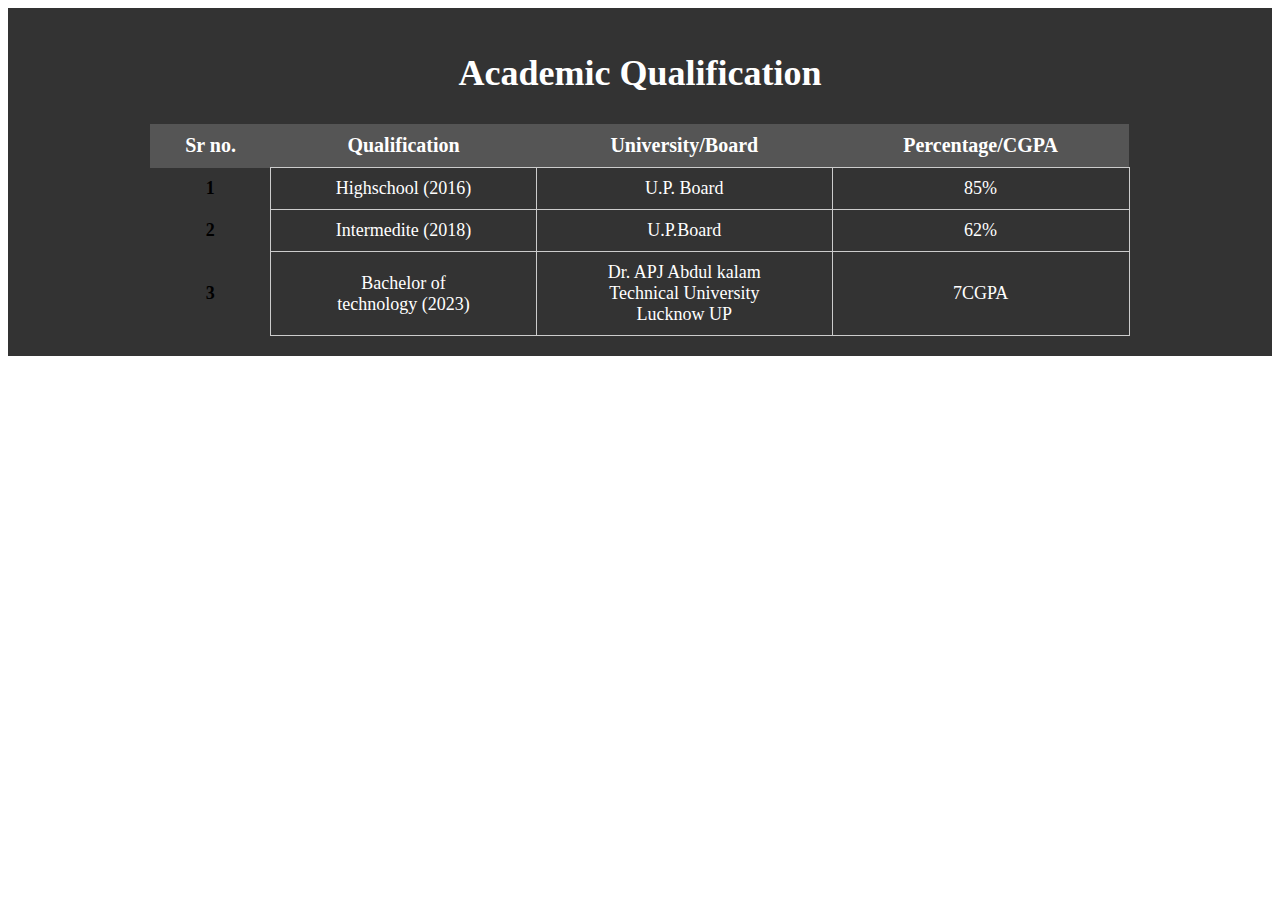
<file: Academicinfo.html>
<!DOCTYPE html>
<html lang="en">
<head>
    <meta charset="UTF-8">
    <meta name="viewport" content="width=device-width, initial-scale=1.0">
    <title>Document</title>

    <link rel="stylesheet" href="login.css">
</head>
<body>
     <div  class="main_box">
    <h1>Academic Qualification </h1>

    <table class="table">
        <thead>
          <tr>
            <th scope="col">Sr no.</th>
            <th scope="col">Qualification</th>
            <th scope="col">University/Board</th>
            <th scope="col">Percentage/CGPA</th>
          </tr>
        </thead>
        <tbody>
          <tr>
            <th scope="row">1</th>
            <td>Highschool (2016)</td>
            <td>U.P. Board</td>
            <td>85%</td>
          </tr>
          <tr>
            <th scope="row">2</th>
            <td>Intermedite (2018)</td>
            <td>U.P.Board</td>
            <td>62%</td>
          </tr>
          <tr>
            <th scope="row">3</th>
            <td >Bachelor of <br> technology (2023)</td>
            <td>Dr. APJ Abdul kalam <br>Technical University <br>Lucknow UP </td>
            <td>7CGPA</td>
          </tr>
        </tbody>
      </table></div>
</body>
</html>
</file>
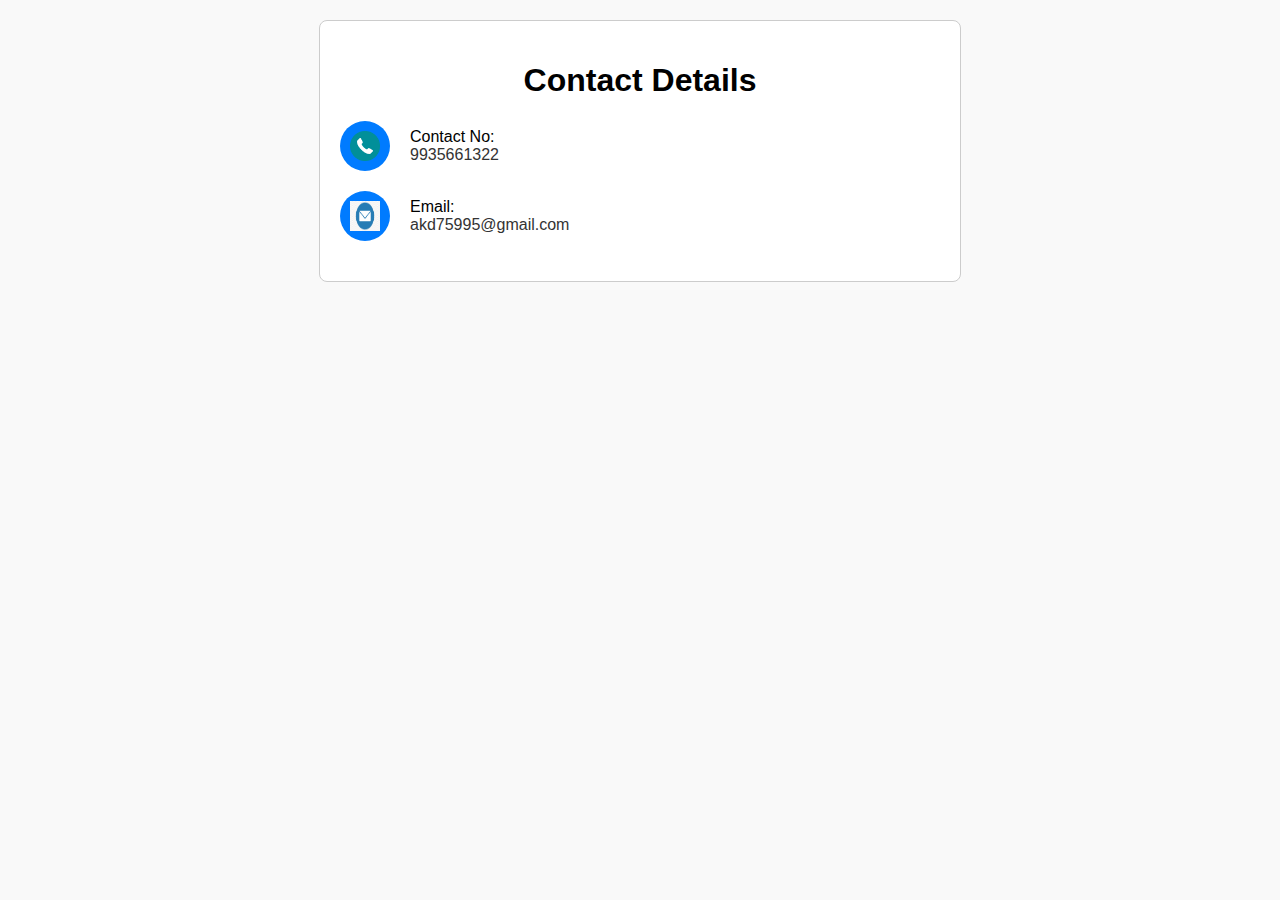
<file: contactdetails.html>
<!DOCTYPE html>
<html lang="en">
<head>
  <meta charset="UTF-8">
  <meta name="viewport" content="width=device-width, initial-scale=1.0">
  <title>Contact Details</title>
  <link rel="stylesheet" href="styles1.css">
</head>
<body>
  <div class="contact-container">
    <h1>Contact Details</h1>

    <div class="contact-info">
      <div class="contact-icon">
        <img src="phone icon.png" alt="Phone Icon">
      </div>
      <div class="contact-text">
        <p>Contact No:</p>
        <a href="tel:9935661322">9935661322</a>
      </div>
    </div>

    <div class="contact-info">
      <div class="contact-icon">
        <img src="email icon.png" alt="Email Icon">
      </div>
      <div class="contact-text">
        <p>Email:</p>
        <a href="Mailto:akd75995@gmail.com">akd75995@gmail.com</a>
      </div>
    </div>
  </div>
</body>
</html>
</file>
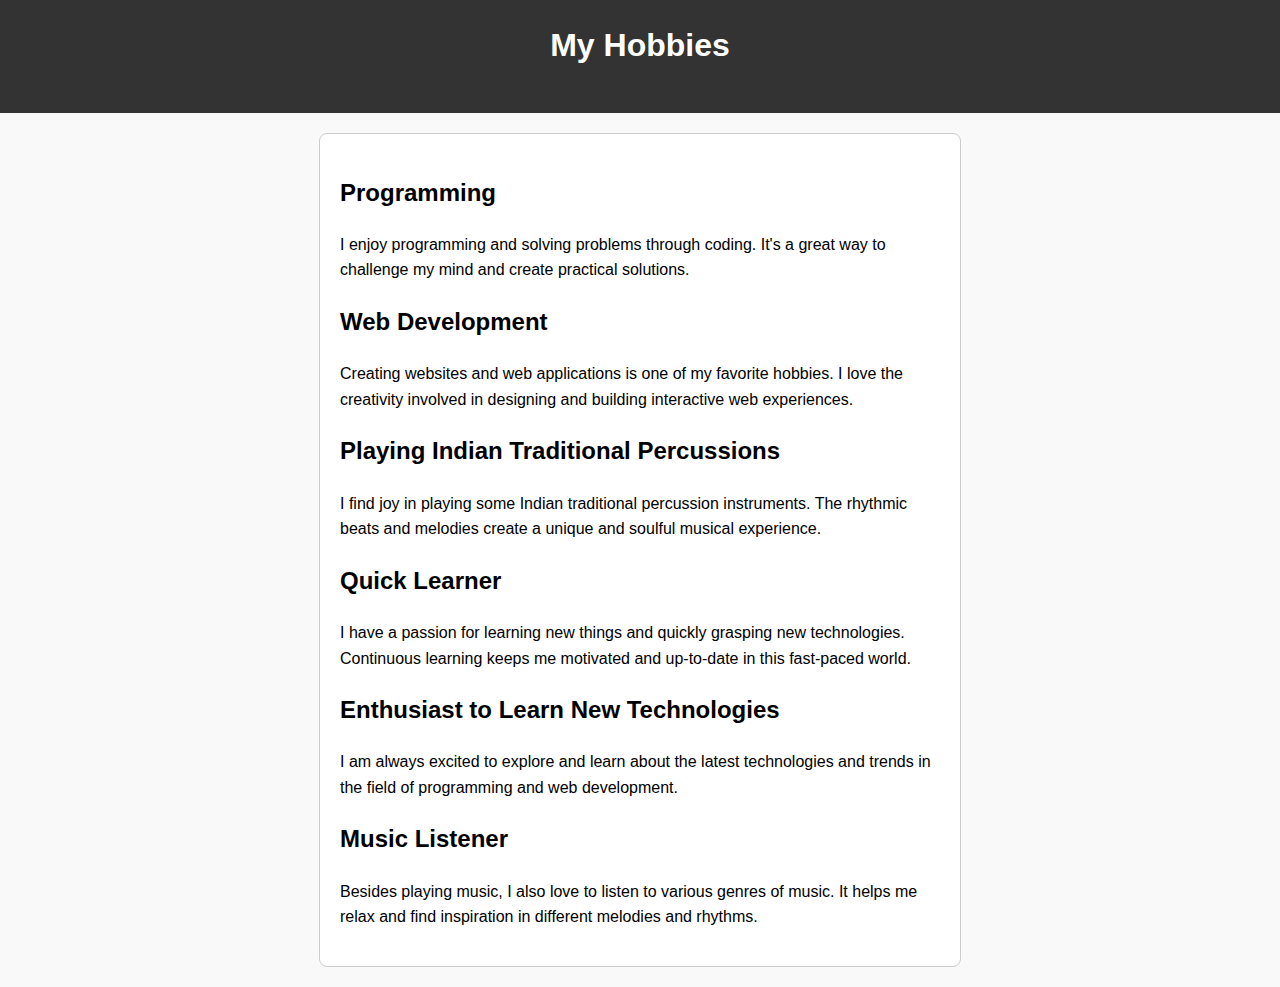
<file: Hobbies.html>
<!DOCTYPE html>
<html lang="en">
<head>
  <meta charset="UTF-8">
  <meta name="viewport" content="width=device-width, initial-scale=1.0">
  <title>My Hobbies</title>
  <style>
    body {
      font-family: Arial, sans-serif;
      line-height: 1.6;
      margin: 0;
      padding: 0;
      background-color: #f9f9f9;
    }
    header {
      background-color: #333;
      color: #fff;
      text-align: center;
      padding: 20px;
    }
    .container {
      max-width: 600px;
      margin: 20px auto;
      padding: 20px;
      border: 1px solid #ccc;
      border-radius: 8px;
      background-color: #fff;
    }
    h1 {
      margin-top: 0;
    }
    ul {
      list-style-type: disc;
      padding-left: 20px;
    }
    .hobby {
      margin-bottom: 10px;
    }
  </style>
</head>
<body>
  <header>
    <h1>My Hobbies</h1>
  </header>

  <div class="container">
    <div class="hobby">
      <h2>Programming</h2>
      <p>I enjoy programming and solving problems through coding. It's a great way to challenge my mind and create practical solutions.</p>
    </div>

    <div class="hobby">
      <h2>Web Development</h2>
      <p>Creating websites and web applications is one of my favorite hobbies. I love the creativity involved in designing and building interactive web experiences.</p>
    </div>

    <div class="hobby">
      <h2>Playing Indian Traditional Percussions</h2>
      <p>I find joy in playing some Indian traditional percussion instruments. The rhythmic beats and melodies create a unique and soulful musical experience.</p>
    </div>

    <div class="hobby">
      <h2>Quick Learner</h2>
      <p>I have a passion for learning new things and quickly grasping new technologies. Continuous learning keeps me motivated and up-to-date in this fast-paced world.</p>
    </div>

    <div class="hobby">
      <h2>Enthusiast to Learn New Technologies</h2>
      <p>I am always excited to explore and learn about the latest technologies and trends in the field of programming and web development.</p>
    </div>

    <div class="hobby">
      <h2>Music Listener</h2>
      <p>Besides playing music, I also love to listen to various genres of music. It helps me relax and find inspiration in different melodies and rhythms.</p>
    </div>
  </div>
</body>
</html>
</file>
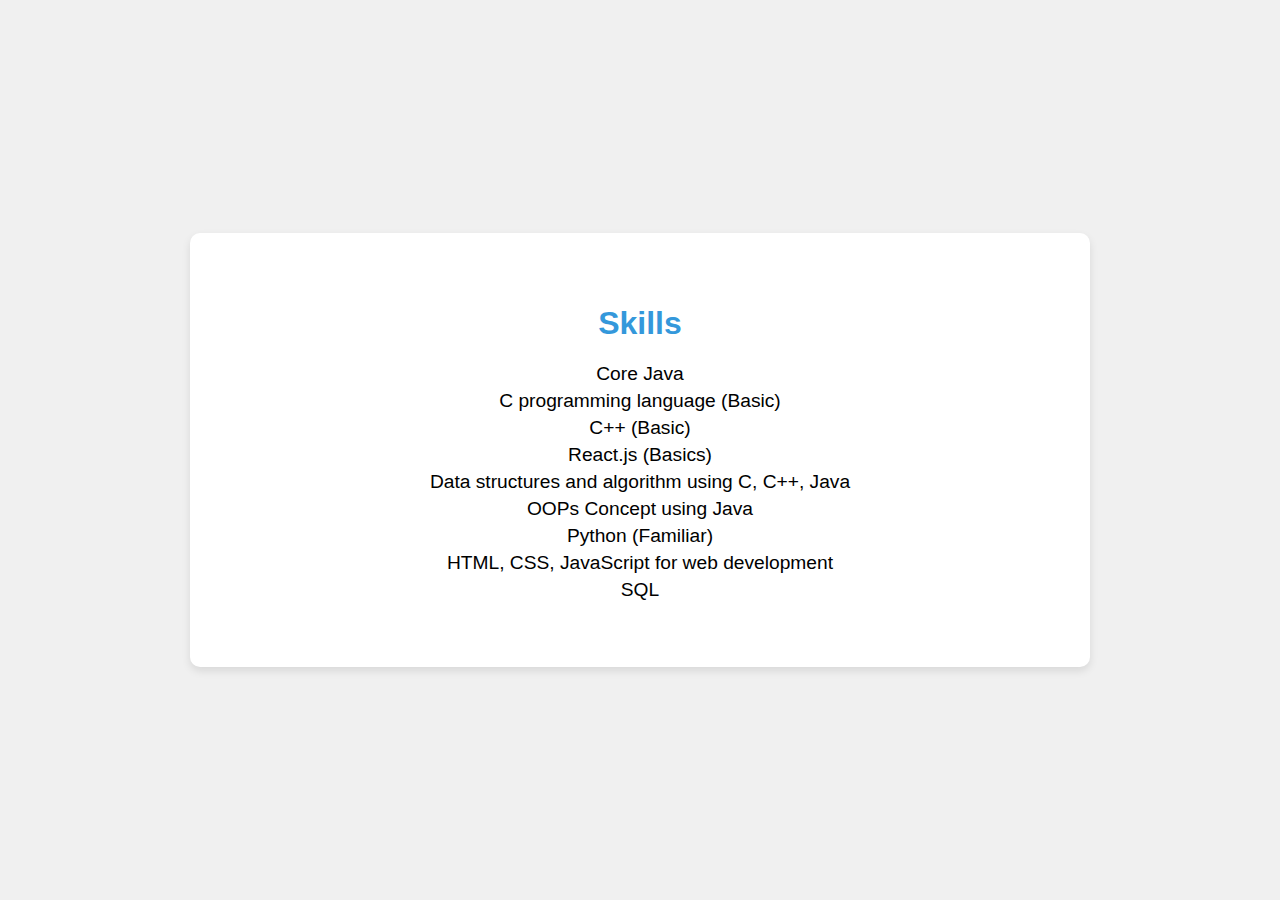
<file: my skills.html>
<!DOCTYPE html>
<html lang="en">
<head>
    <meta charset="UTF-8">
    <meta name="viewport" content="width=device-width, initial-scale=1.0">
    <title>Ashutosh Dubey - Skills</title>
    <style>
        body {
            font-family: Arial, sans-serif;
            margin: 0;
            padding: 0;
            display: flex;
            justify-content: center;
            align-items: center;
            height: 100vh;
            background-color: #f0f0f0;
        }
        .container {
            width: 800px;
            background-color: #fff;
            box-shadow: 0 4px 8px rgba(0, 0, 0, 0.1);
            border-radius: 10px;
            padding: 50px;
            text-align: center;
            transition: transform 0.3s ease-in-out;
        }
        .container:hover {
            transform: scale(1.05);
        }
        h1 {
            color: #3498db;
        }
        ul {
            list-style-type: none;
            padding: 0;
        }
        li {
            margin: 5px 0;
            font-weight: 500;
            font-size: larger;
        }
        a {
            color: #3498db;
            text-decoration: none;
            transition: color 0.3s ease-in-out;
        }
        a:hover {
            color: #2980b9;
        }
    </style>
</head>
<body>
    <div class="container">
        <h1>Skills</h1>
        <ul>
            <li>Core Java</li>
            <li>C programming language (Basic)</li>
            <li>C++ (Basic)</li>
            <li>React.js (Basics)</li>
            <li>Data structures and algorithm using C, C++, Java</li>
            <li>OOPs Concept using Java</li>
            <li>Python (Familiar)</li>
            <li>HTML, CSS, JavaScript for web development</li>
            <li>SQL</li>
        </ul>
    </div>
</body>
</html>
</file>
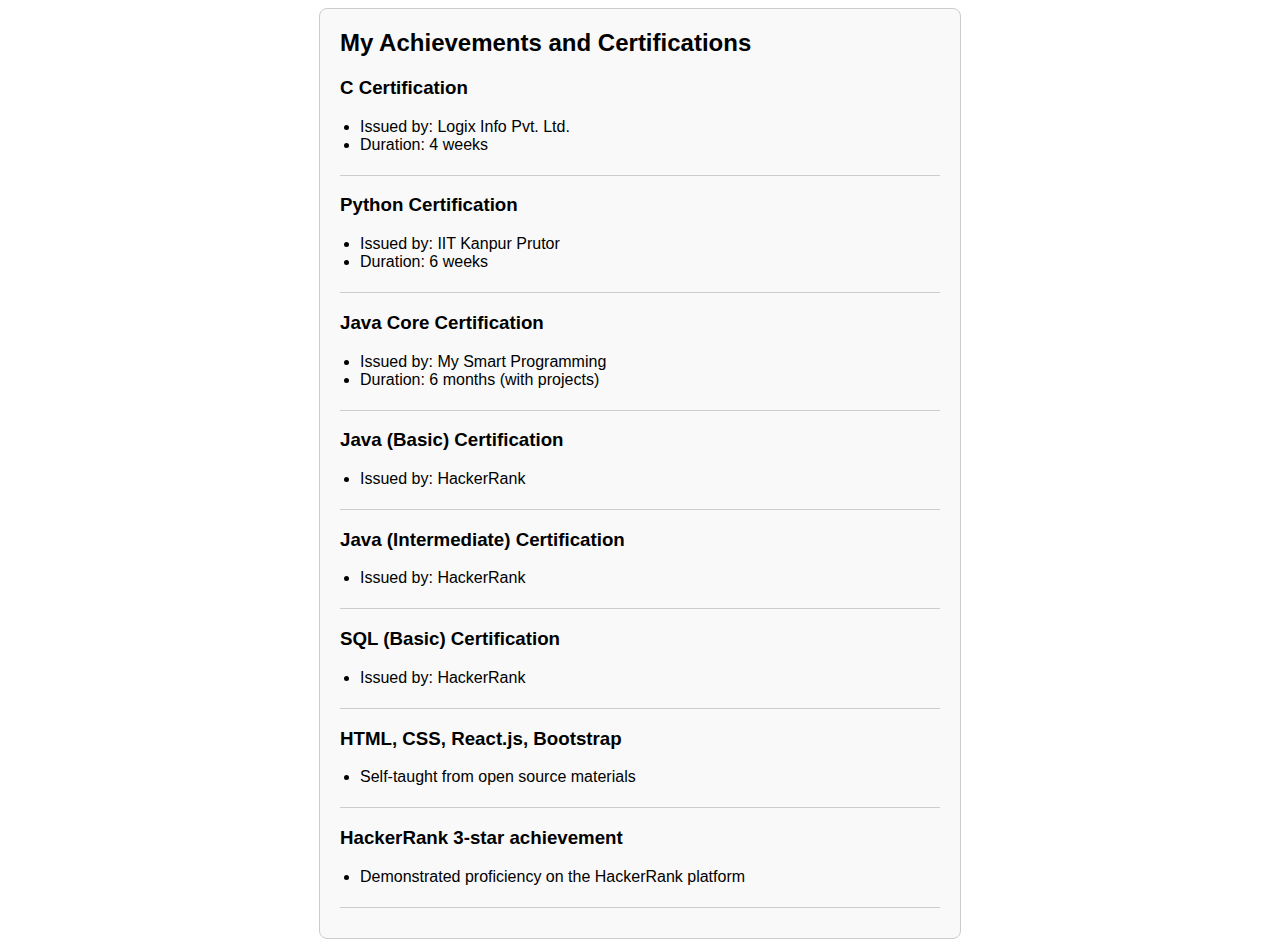
<file: my-achievements.html>
<!DOCTYPE html>
<html lang="en">
<head>
  <meta charset="UTF-8">
  <meta name="viewport" content="width=device-width, initial-scale=1.0">
  <title>My Achievements and Certifications</title>
  <style>
    body {
      font-family: Arial, sans-serif;
    }
    .container {
      max-width: 600px;
      margin: 0 auto;
      padding: 20px;
      border: 1px solid #ccc;
      border-radius: 8px;
      background-color: #f9f9f9;
    }
    .achievement {
      margin-bottom: 10px;
      padding-bottom: 5px;
      border-bottom: 1px solid #ccc;
    }
    h2 {
      margin-top: 0;
    }
    ul {
      padding-left: 20px;
    }
  </style>
</head>
<body>
  <div class="container">
    <h2>My Achievements and Certifications</h2>

    <div class="achievement">
      <h3>C Certification</h3>
      <ul>
        <li>Issued by: Logix Info Pvt. Ltd.</li>
        <li>Duration: 4 weeks</li>
      </ul>
    </div>

    <div class="achievement">
      <h3>Python Certification</h3>
      <ul>
        <li>Issued by: IIT Kanpur Prutor</li>
        <li>Duration: 6 weeks</li>
      </ul>
    </div>

    <div class="achievement">
      <h3>Java Core Certification</h3>
      <ul>
        <li>Issued by: My Smart Programming</li>
        <li>Duration: 6 months (with projects)</li>
      </ul>
    </div>

    <div class="achievement">
      <h3>Java (Basic) Certification</h3>
      <ul>
        <li>Issued by: HackerRank</li>
      </ul>
    </div>

    <div class="achievement">
      <h3>Java (Intermediate) Certification</h3>
      <ul>
        <li>Issued by: HackerRank</li>
      </ul>
    </div>

    <div class="achievement">
      <h3>SQL (Basic) Certification</h3>
      <ul>
        <li>Issued by: HackerRank</li>
      </ul>
    </div>

    <div class="achievement">
      <h3>HTML, CSS, React.js, Bootstrap</h3>
      <ul>
        <li>Self-taught from open source materials</li>
      </ul>
    </div>

    <div class="achievement">
      <h3>HackerRank 3-star achievement</h3>
      <ul>
        <li>Demonstrated proficiency on the HackerRank platform</li>
      </ul>
    </div>
  </div>
</body>
</html>
</file>
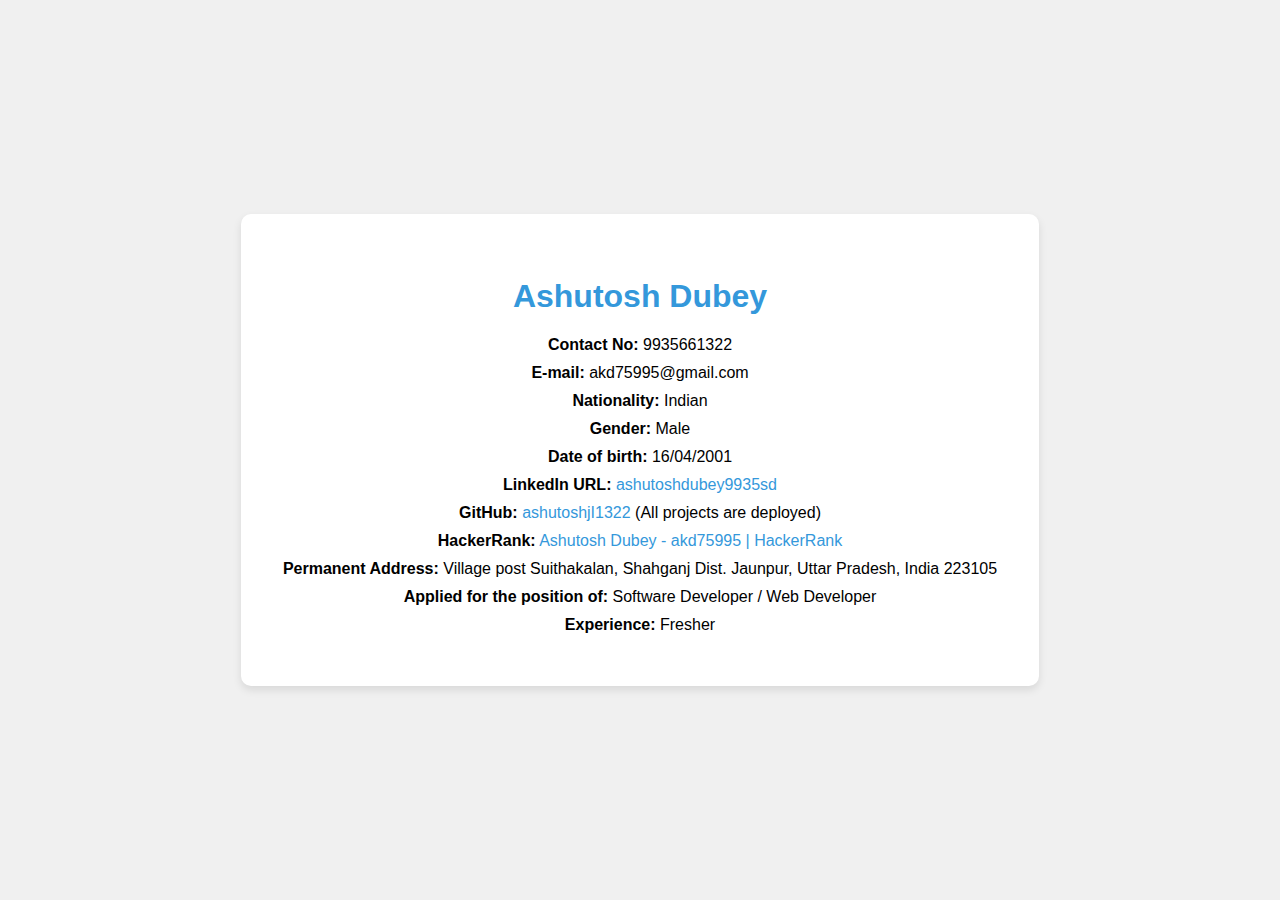
<file: Personal info.html>
<!DOCTYPE html>
<html lang="en">
<head>
    <meta charset="UTF-8">
    <meta name="viewport" content="width=device-width, initial-scale=1.0">
    <title>Personal info</title>
</head>
<body>
  <!DOCTYPE html>
  <html lang="en">
  <head>
      <meta charset="UTF-8">
      <meta name="viewport" content="width=device-width, initial-scale=1.0">
      <title>Ashutosh Dubey - Personal Information</title>
      <style>
          body {
              font-family: Arial, sans-serif;
              margin: 0;
              padding: 0;
              display: flex;
              justify-content: center;
              align-items: center;
              height: 100vh;
              background-color: #f0f0f0;
          }
          .container {
              max-width: 800px;
              background-color: #fff;
              box-shadow: 0 4px 8px rgba(0, 0, 0, 0.1);
              border-radius: 10px;
              padding: 42px;
              text-align: center;
              transition: transform 0.3s ease-in-out;
          }
          .container:hover {
              transform: scale(1.05);
          }
          h1 {
              color: #3498db;
          }
          p {
              margin: 10px 0;
          }
          a {
              color: #3498db;
              text-decoration: none;
              transition: color 0.3s ease-in-out;
          }
          a:hover {
              color: #2980b9;
          }
      </style>
  </head>
  <body>
      <div class="container">
          <h1>Ashutosh Dubey</h1>
          <p><strong>Contact No:</strong> 9935661322</p>
          <p><strong>E-mail:</strong> akd75995@gmail.com</p>
          <p><strong>Nationality:</strong> Indian</p>
          <p><strong>Gender:</strong> Male</p>
          <p><strong>Date of birth:</strong> 16/04/2001</p>
          <p><strong>LinkedIn URL:</strong> <a href="https://www.linkedin.com/in/ashutoshdubey9935sd">ashutoshdubey9935sd</a></p>
          <p><strong>GitHub:</strong> <a href="https://github.com/ashutoshjI1322">ashutoshjI1322</a> (All projects are deployed)</p>
          <p><strong>HackerRank:</strong> <a href="https://www.hackerrank.com/akd75995">Ashutosh Dubey - akd75995 | HackerRank</a></p>
          <p><strong>Permanent Address:</strong> Village post Suithakalan, Shahganj Dist. Jaunpur, Uttar Pradesh, India 223105</p>
          <p><strong>Applied for the position of:</strong> Software Developer / Web Developer</p>
          <p><strong>Experience:</strong> Fresher</p>
      </div>
  </body>
  </html>

</body>
</html>
</file>
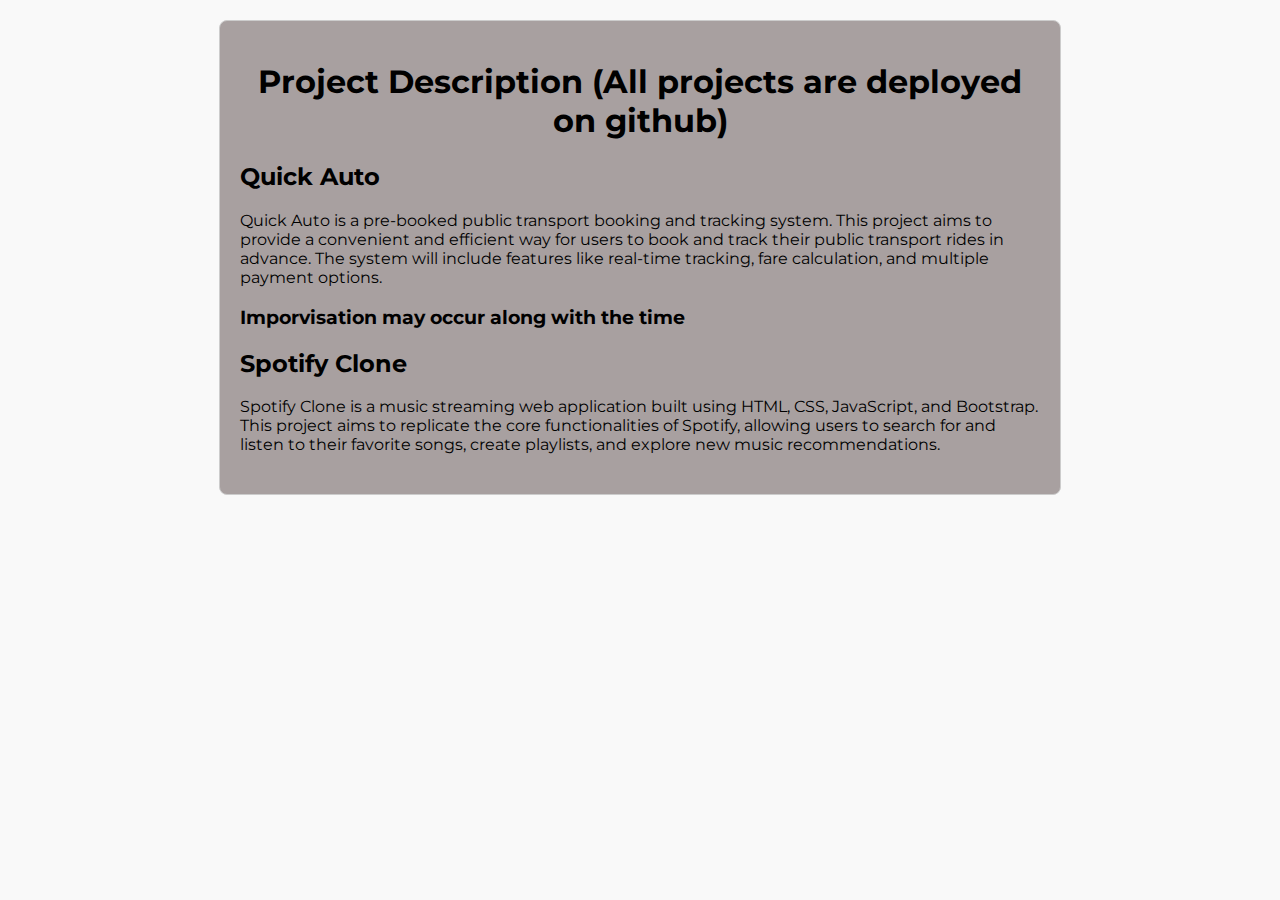
<file: Projects.html>
<!DOCTYPE html>
<html lang="en">
<head>
  <meta charset="UTF-8">
  <meta name="viewport" content="width=device-width, initial-scale=1.0">
  <title>Project Description Page</title>
  <link rel="stylesheet" href="styles.css">
  <link rel="preconnect" href="https://fonts.googleapis.com">
<link rel="preconnect" href="https://fonts.gstatic.com" crossorigin>
<link href="https://fonts.googleapis.com/css2?family=Montserrat:ital,wght@0,400;0,500;0,600;1,300;1,400;1,500&family=Open+Sans:ital@1&family=Poppins:wght@100&family=Roboto+Condensed:wght@300&family=Ysabeau+Office:wght@200&display=swap" rel="stylesheet">
</head>
<body>
  <div class="container">
    <h1>Project Description (All projects are deployed on github)</h1>

    <div class="project">
      <h2>Quick Auto</h2>
      <p>Quick Auto is a pre-booked public transport booking and tracking system. This project aims to provide a convenient and efficient way for users to book and track their public transport rides in advance. The system will include features like real-time tracking, fare calculation, and multiple payment options.

      </p>
      <h3>Imporvisation may occur along with the time </h3>
    </div>


    <div class="project">
      <h2>Spotify Clone</h2>
      <p>Spotify Clone is a music streaming web application built using HTML, CSS, JavaScript, and Bootstrap. This project aims to replicate the core functionalities of Spotify, allowing users to search for and listen to their favorite songs, create playlists, and explore new music recommendations.</p>
    </div>
  </div>
</body>
</html>
</file>
<file: login.css>
/* Custom styles for the main_box div */
.main_box {
    text-align: center;
    margin: 0 auto;
    padding: 20px;
    background-color: #333; /* Change the background color to your preference */
  }

  /* Custom styles for the h1 element */
  h1 {
    font-size: 36px; /* Adjust the font size as needed */
    color: white;
    margin-bottom: 30px;
  }

  /* Custom styles for the table */
  .table {
    width: 80%; /* Adjust the width as needed */
    margin: 0 auto;
    border-collapse: collapse;
  }

  /* Custom styles for the table header */
  .table thead th {
    font-size: 20px; /* Adjust the font size as needed */
    color: white;
    background-color: #555; /* Change the background color to your preference */
    padding: 10px;
  }

  /* Custom styles for the table rows */
  .table tbody tr {
    font-size: 18px; /* Adjust the font size as needed */
  }

  /* Custom styles for the table cells */
  .table td {
    padding: 10px;
    border: 1px solid #ccc; /* Add borders to the cells */
    color: white;
  }
</file>
<file: styles1.css>
body {
    font-family: Arial, sans-serif;
    margin: 0;
    padding: 0;
    background-color: #f9f9f9;
  }

  .contact-container {
    max-width: 600px;
    margin: 20px auto;
    padding: 20px;
    border: 1px solid #ccc;
    border-radius: 8px;
    background-color: #fff;
  }

  h1 {
    text-align: center;
  }

  .contact-info {
    display: flex;
    align-items: center;
    margin-bottom: 20px;
    transition: transform 0.2s ease-in-out;
  }

  .contact-icon {
    width: 50px;
    height: 50px;
    margin-right: 20px;
    border-radius: 50%;
    background-color: #007BFF;
    display: flex;
    justify-content: center;
    align-items: center;
  }

  .contact-icon img {
    width: 30px;
    height: 30px;
  }

  .contact-text p {
    margin: 0;
  }

  .contact-text a {
    text-decoration: none;
    color: #333;
    transition: color 0.2s ease-in-out;
  }

  .contact-info:hover {
    transform: scale(1.05);
  }

  .contact-info:hover .contact-icon {
    background-color: #0056b3;
  }

  .contact-info:hover .contact-text a {
    color: #0056b3;
  }
</file>
<file: styles.css>
body {
    font-family: Arial, sans-serif;
    margin: 0;
    padding: 0;
    background-color: #f9f9f9;
    font-family: 'Montserrat', sans-serif;
  }

  .container {
    max-width: 800px;
    margin: 20px auto;
    padding: 20px;
    border: 1px solid #ccc;
    border-radius: 8px;
    background-color: #a8a0a0;
  }
  .container:hover{
    box-shadow: 0 0 10px rgba(231, 163, 163, 0.5);

  }

  h1 {
    text-align: center;
  }

  .project {
    margin-bottom: 20px;
  }

  h2 {
    margin-top: 0;
  }

  p {
    margin: 0;
  }
</file>
